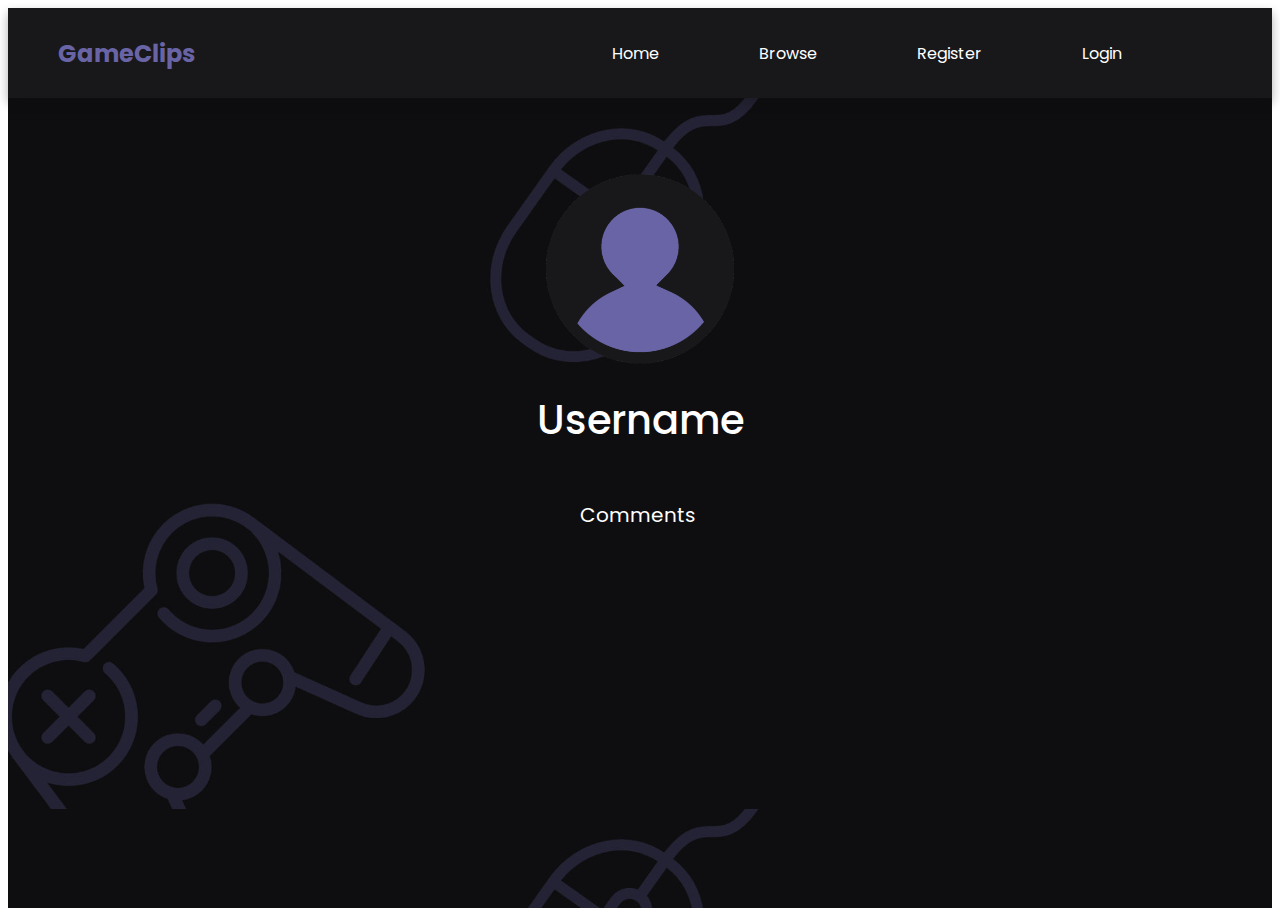
<file: profile-clips.html>
<!DOCTYPE html>
<html lang="en">

<head>
    <meta charset="UTF-8">
    <meta http-equiv="X-UA-Compatible" content="IE=edge">
    <meta name="viewport" content="width=device-width, initial-scale=1.0">
    <link rel="stylesheet" href="https://necolas.github.io/normalize.css/8.0.1/normalize.css">
    <link rel="stylesheet" href="https://cdnjs.cloudflare.com/ajax/libs/font-awesome/4.7.0/css/font-awesome.min.css">
    <link rel="stylesheet" href="./styles/style.css">
    <title>GameClips - Account</title>
</head>

<body>
    <header>
        <h1 class="site-logo">GameClips</h1>
        <div id="guest" class="container">
            <nav class="navbar">
                <ul class="nav-menu" id="nav-gue">
                    <li class="nav-item">
                        <a href="./" class="nav-link">Home</a>
                    </li>
                    <li class="nav-item">
                        <a href="browse.html" class="nav-link">Browse</a>
                    </li>
                    <li class="nav-item">
                        <a href="register.html" class="nav-link">Register</a>
                    </li>
                    <li class="nav-item">
                        <a href="login.html" class="nav-link">Login</a>
                    </li>
                </ul>
                <div class="hamburger" id="ham-gue">
                    <span class="bar"></span>
                    <span class="bar"></span>
                    <span class="bar"></span>
                </div>
            </nav>
        </div>
  
        <div id="logged" class="container">
            <nav class="navbar">
                <ul class="nav-menu" id="nav-log">
                    <li class="nav-item">
                        <a href="./" class="nav-link">Home</a>
                    </li>
                    <li class="nav-item">
                        <a href="browse.html" class="nav-link">Browse</a>
                    </li>
                    <li class="nav-item">
                        <a href="upload-clip.html" class="nav-link">Upload own clip</a>
                    </li>
                    <li class="nav-item">
                        <a href="profile-clips.html" class="nav-link">Account</a>
                    </li>
                    <li class="nav-item">
                        <a href="logout.html" class="nav-link">Log Out</a>
                    </li>
                </ul>
                <div class="hamburger" id="ham-log">
                    <span class="bar"></span>
                    <span class="bar"></span>
                    <span class="bar"></span>
                </div>
            </nav>
        </div>
    </header>
    <main class="full">
        <section class="profile">
            <img class="profile-pic" src="./media/profile.png" alt="Default">
            <h3 class="profile-name">Username</h3>
            <nav>
                <ul class="profile-links">
                    <li><a class="profilelink" href="./profile-comments.html">Comments</a></li>
                </ul>
            </nav>
            <div id="clips">

            </div>

        </section>
    </main>
    <script src="./scripts/utils/url.js"></script>
    <script src="./scripts/utils/getCookie.js"></script>
    <script src="./scripts/utils/checkLoginStatus.js"></script>
    <script src="./scripts/utils/header.js"></script>
    <script src="./scripts/utils/serialize.js"></script>
    <script src="./scripts/data/getUserProfile.js"></script>
    <script src="./scripts/deleteClip.js"></script>
    <script src="./scripts/profile.js"></script>
</body>

</html>
</file>
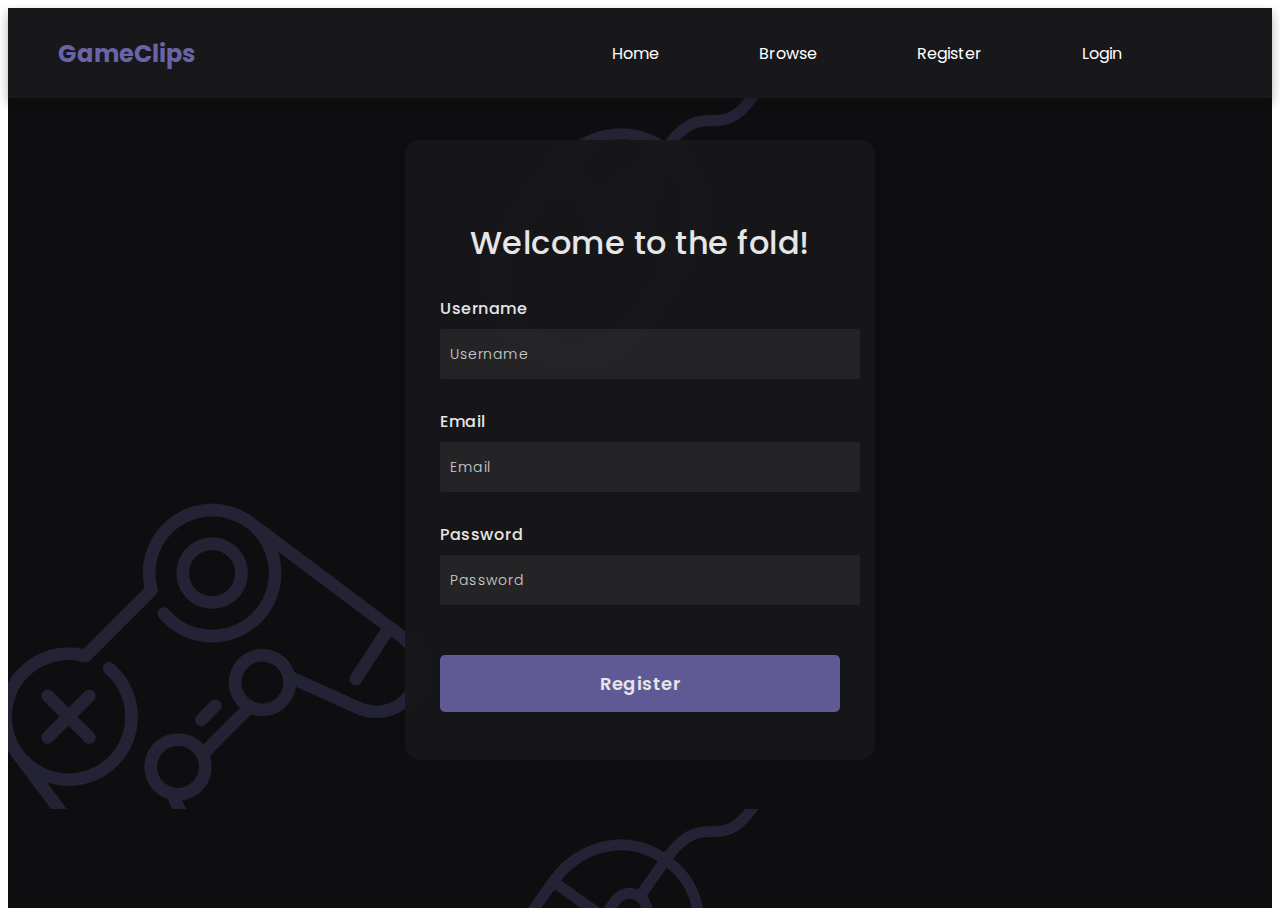
<file: register.html>
<!DOCTYPE html>
<html lang="en">

<head>
  <meta charset="UTF-8">
  <meta http-equiv="X-UA-Compatible" content="IE=edge">
  <meta name="viewport" content="width=device-width, initial-scale=1.0">
  <link rel="stylesheet" href="https://necolas.github.io/normalize.css/8.0.1/normalize.css">
  <link rel="stylesheet" href="./styles/style.css">
  <title>GameClips - Register</title>
</head>

<body>
  <header>
    <h1 class="site-logo">GameClips</h1>
    <div id="guest" class="container">
        <nav class="navbar">
            <ul class="nav-menu" id="nav-gue">
                <li class="nav-item">
                    <a href="./" class="nav-link">Home</a>
                </li>
                <li class="nav-item">
                    <a href="browse.html" class="nav-link">Browse</a>
                </li>
                <li class="nav-item">
                    <a href="register.html" class="nav-link">Register</a>
                </li>
                <li class="nav-item">
                    <a href="login.html" class="nav-link">Login</a>
                </li>
            </ul>
            <div class="hamburger" id="ham-gue">
                <span class="bar"></span>
                <span class="bar"></span>
                <span class="bar"></span>
            </div>
        </nav>
    </div>

    <div id="logged" class="container">
        <nav class="navbar">
            <ul class="nav-menu" id="nav-log">
                <li class="nav-item">
                    <a href="./" class="nav-link">Home</a>
                </li>
                <li class="nav-item">
                    <a href="browse.html" class="nav-link">Browse</a>
                </li>
                <li class="nav-item">
                    <a href="upload-clip.html" class="nav-link">Upload own clip</a>
                </li>
                <li class="nav-item">
                    <a href="profile-clips.html" class="nav-link">Account</a>
                </li>
                <li class="nav-item">
                    <a href="logout.html" class="nav-link">Log Out</a>
                </li>
            </ul>
            <div class="hamburger" id="ham-log">
                <span class="bar"></span>
                <span class="bar"></span>
                <span class="bar"></span>
            </div>
        </nav>
    </div>
</header>
  <main class="full">
    <form id="registerform" class="loginform">
      <h3>Welcome to the fold!</h3>

      <label class="loginlabel" for="username">Username</label>
      <input class="logininput" type="text" placeholder="Username" id="username" name="username">

      <label class="loginlabel" for="email">Email</label>
      <input class="logininput" type="text" placeholder="Email" id="email" name="email">

      <label class="loginlabel" for="password">Password</label>
      <input class="logininput" type="password" placeholder="Password" id="password" name="password">

      <button class="loginbutton">Register</button>
    </form>
  </main>
  <script src="./scripts/utils/url.js"></script>
  <script src="./scripts/utils/header.js"></script>
  <script src="./scripts/utils/serialize.js"></script>
  <script src="./scripts/register.js"></script>
</body>

</html>
</file>
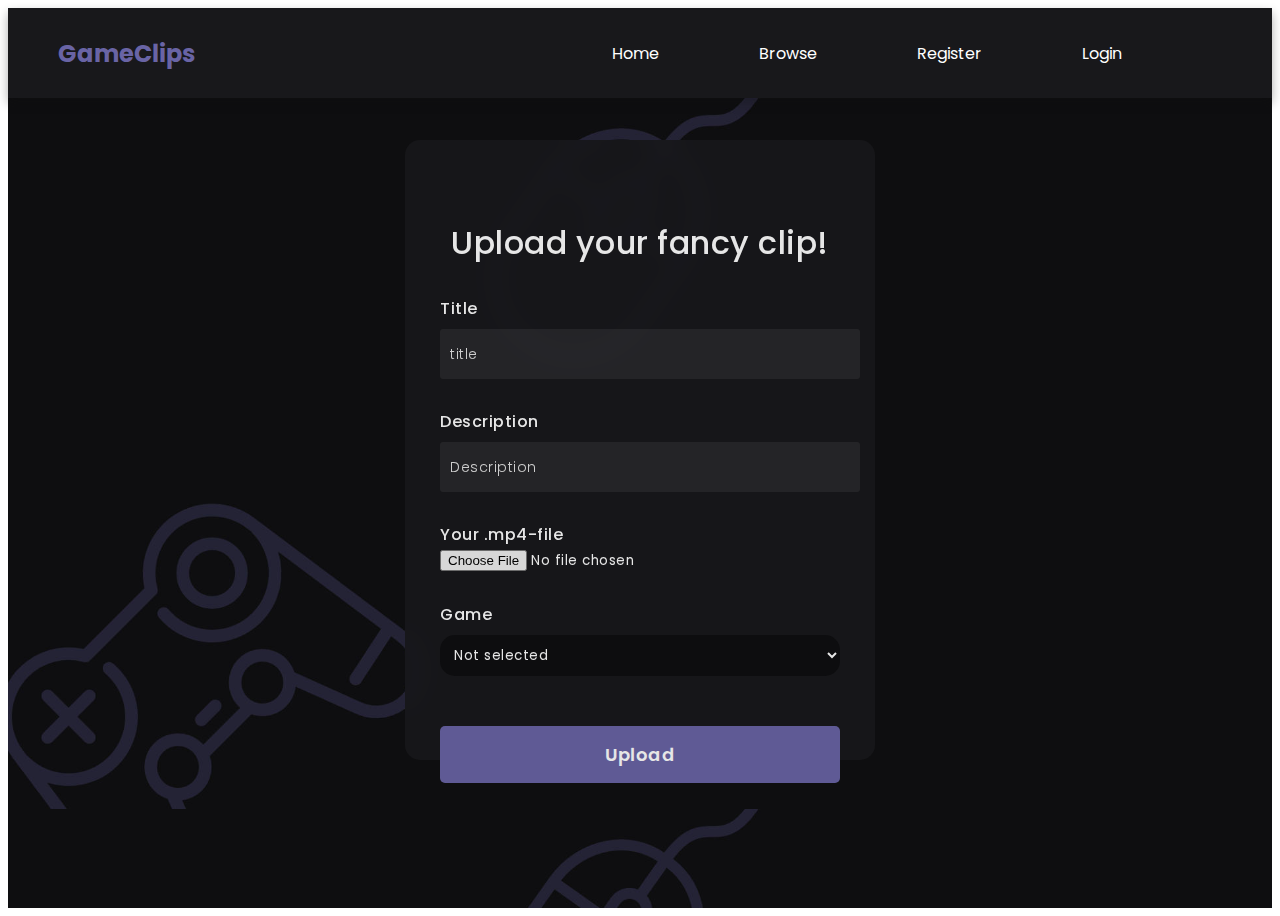
<file: upload-clip.html>
<!DOCTYPE html>
<html lang="en">

<head>
    <meta charset="UTF-8">
    <meta http-equiv="X-UA-Compatible" content="IE=edge">
    <meta name="viewport" content="width=device-width, initial-scale=1.0">
    <link rel="stylesheet" href="https://necolas.github.io/normalize.css/8.0.1/normalize.css">
    <link rel="stylesheet" href="./styles/style.css">
    <title>GameClips - Upload</title>
</head>

<body>
    <header>
        <h1 class="site-logo">GameClips</h1>
        <div id="guest" class="container">
            <nav class="navbar">
                <ul class="nav-menu" id="nav-gue">
                    <li class="nav-item">
                        <a href="./" class="nav-link">Home</a>
                    </li>
                    <li class="nav-item">
                        <a href="browse.html" class="nav-link">Browse</a>
                    </li>
                    <li class="nav-item">
                        <a href="register.html" class="nav-link">Register</a>
                    </li>
                    <li class="nav-item">
                        <a href="login.html" class="nav-link">Login</a>
                    </li>
                </ul>
                <div class="hamburger" id="ham-gue">
                    <span class="bar"></span>
                    <span class="bar"></span>
                    <span class="bar"></span>
                </div>
            </nav>
        </div>
  
        <div id="logged" class="container">
            <nav class="navbar">
                <ul class="nav-menu" id="nav-log">
                    <li class="nav-item">
                        <a href="./" class="nav-link">Home</a>
                    </li>
                    <li class="nav-item">
                        <a href="browse.html" class="nav-link">Browse</a>
                    </li>
                    <li class="nav-item">
                        <a href="upload-clip.html" class="nav-link">Upload own clip</a>
                    </li>
                    <li class="nav-item">
                        <a href="profile-clips.html" class="nav-link">Account</a>
                    </li>
                    <li class="nav-item">
                        <a href="logout.html" class="nav-link">Log Out</a>
                    </li>
                </ul>
                <div class="hamburger" id="ham-log">
                    <span class="bar"></span>
                    <span class="bar"></span>
                    <span class="bar"></span>
                </div>
            </nav>
        </div>
    </header>
    <main class="full">
        <form class="loginform uploadForm">
            <h3>Upload your fancy clip!</h3>

            <label class="loginlabel" for="title">Title</label>
            <input class="logininput" type="text" placeholder="title" id="title" name="title">

            <label class="loginlabel" for="desc">Description</label>
            <input class="logininput" type="text" placeholder="Description" id="desc" name="desc">

            <label class="loginlabel" for="clip">Your .mp4-file</label>
            <input class="fileUplaod" type="file" name="clip" id="clip">

            <label class="loginlabel" for="gameId">Game</label>
            <select class="gameDropdown" name="gameId"
                style="background-color: var(--primary); width: 100%; padding: 10px; border-radius: 15px; margin-top: 8px;" id="gameId">
                <option value="NULL">Not selected</option>
            </select>

            <button class="loginbutton" type="submit">Upload</button>
        </form>
    </main>
    <script src="./scripts/utils/url.js"></script>
    <script src="./scripts/utils/checkLoginStatus.js"></script>
    <script src="./scripts/utils/header.js"></script>
    <script src="./scripts/utils/serialize.js"></script>
    <script src="./scripts/uploadClip.js"></script>
</body>

</html>
</file>
<file: styles/style.css>
@import "https://fonts.googleapis.com/css2?family=Poppins:wght@400;600;700&display=swap";

:root {
--accent:#6964A5;
--primary:#0e0e10;
--primary-25pc:#0e0e1054;
--secondary:#18181b;
--white:#FFF
}

a,p,label {
font-family:'Poppins',sans-serif;
font-weight:400
}

article.clip-post {
margin-top:60px;
margin-bottom:60px;
width:60%;
background-color:var(--secondary);
border-radius:15px;
padding:15px
}

article.clip-post>div.posted-by {
align-items:center;
background-color:var(--primary);
border-radius:15px;
display:flex;
padding:10px;
transition:.3s;
width:fit-content;
margin-bottom:15px
}

article.clip-post>div.posted-by:hover {
background-color:var(--accent);
transform:scale(1.05);
transition:.3s;
cursor:pointer
}

article.clip-post>div.posted-by>img {
border-radius:50%;
width:30px;
cursor:inherit
}

article.clip-post>div.posted-by>label {
font-size:16px;
margin-left:15px;
cursor:inherit
}

article.clip-post>video {
width:100%;
cursor:pointer
}

aside.side-panel {
align-content:flex-start;
background-color:var(--secondary);
display:flex;
flex-wrap:wrap;
height:100vh;
justify-items:center;
max-width:20%
}

aside.side-panel>* {
margin-left:50px;
margin-right:50px;
width:100%
}

body {
display:flex;
flex-wrap:wrap;
overflow:hidden
}

h1.site-logo {
color:var(--accent);
font-family:'Poppins',sans-serif;
font-size:24px;
font-weight:700;
padding-right:240px
}

div#clips>article.clip-post {
width:100%
}

h2,h3,h4 {
color:var(--white);
font-family:'Poppins',sans-serif;
font-weight:600
}

header {
align-items:center;
background-color:var(--secondary);
box-shadow:0 5px 10px 0 var(--primary-25pc);
display:flex;
flex-wrap:nowrap;
height:10vh;
justify-content:space-between;
left:0;
padding-left:50px;
padding-right:50px;
right:0;
width:100%;
z-index:99
}

main {
padding-top:0;
align-content:flex-start;
background-color:var(--primary);
background-image:url(../media/bg.jpg);
background-size:contain;
display:flex;
flex-wrap:wrap;
height:90vh;
justify-content:center;
overflow-y:scroll;
overflow-x:hidden;
width:80%
}

main.full {
width:100%
}

#logged {
display:none
}

.nav-menu {
align-items:center;
text-align:center;
display:flex;
flex-wrap:nowrap;
list-style-type:none;
margin:0;
padding:0;
transition:.3s
}

.nav-item {
color:var(--white);
margin-right:50px;
text-decoration:none;
padding-right:50px
}

.nav-link {
text-decoration:none;
color:var(--white)
}

.nav-link:hover {
color:var(--accent)
}

.container {
max-width:100%;
width:90%;
margin:0 auto;
justify-content:right
}

.hamburger {
display:none;
cursor:pointer
}

.bar {
display:block;
width:25px;
height:3px;
margin:5px auto;
-webkit-transition:all .3s ease;
transition:all .3s ease;
background-color:var(--accent)
}

button.delete {
background-color:var(--primary);
font-family:'Poppins',sans-serif;
font-weight:400;
font-size:16px;
color:var(--white);
border:none;
border-radius:15px;
padding:10px;
margin-bottom:15px;
cursor:pointer;
transition:.3s
}

button.delete:hover {
transform:scale(1.05);
transition:.3s;
background-color:var(--accent)
}

p,label {
color:var(--white)
}

ul.trending-games {
overflow:none;
list-style-type:none;
padding:0
}

ul.trending-games>li>a>img,article.game-thumb>a>img {
border-radius:15px;
cursor:pointer;
max-width:100%;
transition:.3s;
width:100%
}

ul.trending-games>li>a>img:hover,article.game-thumb>a>img:hover {
transform:scale(1.05);
transition:.3s
}

article.game-thumb>a>img {
max-width:350px;
margin-left:25px;
margin-top:20px
}

.comment-box {
width:50%;
height:50px;
font-family:'Poppins',sans-serif;
font-weight:400;
color:var(--white);
padding:10px;
border:none;
border-radius:15px;
outline:none;
background-color:var(--primary)
}

#post {
margin-top:50px;
width:20%;
background-color:var(--accent);
font-family:'Poppins',sans-serif;
font-weight:400;
color:var(--white);
padding:15px 0;
font-size:18px;
font-weight:600;
border-radius:5px;
cursor:pointer
}

.collapse,.collapse ul,.collapse ol {
list-style-type:none;
padding-left:10px
}

.collapse li {
padding:10px
}

.toggle {
padding:10px;
cursor:pointer;
font-family:'Poppins',sans-serif;
color:var(--white);
font-size:20px
}

.toggle::before {
content:"Show all comments"
}

.toggle.show::before {
content:"Show less"
}

.collapse ul,.collapse ol {
display:none
}

.toggle.show+ul,.toggle.show+ol {
display:block
}

.form {
display:flex;
flex-direction:row;
position:fixed;
padding-top:10px
}

.search-field {
width:1080px;
height:50px;
font-family:'Poppins',sans-serif;
font-weight:400;
color:var(--white);
padding:10px;
border:none;
border-radius:15px;
outline:none;
background-color:var(--secondary);
margin-top:5px
}

::-webkit-search-cancel-button {
-webkit-appearance:none
}

.search-button {
background:transparent;
border:none;
outline:none;
margin-left:-40px;
cursor:pointer
}

.search-button img {
width:20px;
height:20px;
object-fit:cover
}

.browse {
display:grid;
grid-template-columns:1fr 1fr 1fr;
margin-top:60px
}

.background {
width:430px;
height:520px;
position:absolute;
transform:translate(-50%,-50%);
left:50%;
top:50%
}

.background .shape {
height:200px;
width:200px;
position:absolute;
border-radius:50%
}

.loginform {
height:520px;
width:400px;
font-family:'Poppins',sans-serif;
font-weight:400;
background-color:var(--secondary);
opacity:90%;
position:absolute;
transform:translate(-50%,-50%);
top:50%;
left:50%;
border-radius:15px;
backdrop-filter:blur(10px);
border:2px solid rgba(255,255,255,0.1);
padding:50px 35px;
outline:none;
border:none
}

.loginform * {
font-family:'Poppins',sans-serif;
color:#fff;
letter-spacing:.5px;
outline:none;
border:none
}

.loginform h3 {
font-size:32px;
font-weight:500;
line-height:42px;
text-align:center
}

.loginlabel {
display:block;
margin-top:30px;
font-size:16px;
font-weight:500
}

.logininput {
display:block;
height:50px;
width:100%;
background-color:rgba(255,255,255,0.07);
border-radius:3px;
padding:0 10px;
margin-top:8px;
font-size:14px;
font-weight:300
}

::placeholder {
color:#e5e5e5
}

.pwdreset {
text-decoration:none;
padding:0;
font-size:14px;
font-weight:500;
transition:color .5s;
opacity:70%
}

.pwdreset:hover {
text-decoration:none;
margin-top:30px;
font-size:14px;
font-weight:500;
color:var(--accent)
}

.loginbutton {
margin-top:50px;
width:100%;
background-color:var(--accent);
color:var(--white);
padding:15px 0;
font-size:18px;
font-weight:600;
border-radius:5px;
cursor:pointer
}

.loginbutton:hover {
transform:scale(1.05);
transition:.3s
}

.profile {
align-items:center;
text-align:center;
height:50%;
width:50%;
margin-top:50px;
padding:20px
}

.mobile-profile {
display:none
}

.profile-pic {
height:50%
}

.profile-name {
font-size:40px;
font-weight:500;
font-family:'Poppins',sans-serif;
color:var(--white);
margin-top:15px
}

.social {
height:10%;
padding:20px
}

.profile-links {
list-style-type:none;
margin-left:-45px
}

.profilelink {
display:block;
text-decoration:none;
font-family:'Poppins',sans-serif;
color:var(--white);
font-size:20px;
padding:10px
}

@media (max-width: 1000px) { /* Mobile */
header {
background-color:var(--secondary);
box-shadow:0 5px 10px 0 var(--primary-25pc);
display:flex;
flex-wrap:nowrap;
height:75px;
left:0;
right:0;
width:100%;
z-index:99;
overflow-x:hidden;
overflow-y:auto;
text-align:center;
justify-content:center
}

h1.site-logo {
color:var(--accent);
font-family:'Poppins',sans-serif;
font-size:20px;
font-weight:700;
padding-right:0;
width:100%;
position:absolute
}

main {
align-content:flex-start;
background-color:var(--primary);
background-image:url(../media/bg.jpg);
background-size:contain;
display:flex;
flex-wrap:wrap;
height:100vh;
justify-content:center;
width:100%
}

nav.menu>ul {
display:none
}

article.clip-post {
margin-top:20px;
width:60%
}

ul.trending-games>li>img,article.game-thumb>img {
border-radius:15px;
cursor:pointer;
max-width:100%;
transition:.3s;
width:90%
}

ul.trending-games>li>img:hover,article.game-thumb>img:hover {
transform:scale(1.05);
transition:.3s
}

article.game-thumb>img {
max-width:350px;
margin-left:10px;
margin-top:10px
}

.browse {
justify-content:center;
display:grid;
grid-template-columns:1fr 1fr;
grid-column-gap:10px;
grid-row-gap:10px;
margin-top:60px
}

.search-field {
width:100%;
height:50px;
font-family:'Poppins',sans-serif;
font-size:15px;
font-weight:400;
color:var(--white);
padding:10px 100px 10px 10px;
border:none;
border-radius:15px;
outline:none;
background-color:var(--secondary);
margin-top:0
}

.search-button img {
width:20px;
height:20px;
object-fit:cover;
padding-left:10px
}

aside.side-panel {
display:none
}

aside.side-panel>* {
display:none
}

.mobile-profile {
display:block;
align-items:center;
text-align:center;
height:50%;
width:50%;
margin-top:50px;
padding:20px;
margin-bottom:150px
}

.profile-pic {
height:50%
}

.profile-name {
font-size:40px;
font-weight:500;
font-family:'Poppins',sans-serif;
color:var(--white);
margin-top:15px
}

.social {
height:10%;
padding:20px
}

.profile-links {
list-style-type:none;
margin-left:-45px
}

.profilelink {
display:block;
text-decoration:none;
font-family:'Poppins',sans-serif;
color:var(--white);
font-size:20px;
padding:10px
}

.comment-box {
width:70%;
height:50px;
font-family:'Poppins',sans-serif;
font-weight:400;
color:var(--white);
padding:10px;
border:none;
border-radius:15px;
outline:none;
background-color:var(--primary)
}

#post {
margin-top:50px;
width:20%;
background-color:var(--accent);
font-family:'Poppins',sans-serif;
font-weight:400;
color:var(--white);
padding:15px 0;
font-size:18px;
font-weight:600;
border-radius:5px;
cursor:pointer
}

.hamburger {
display:block;
position:relative;
float:right
}

.hamburger.active .bar:nth-child(2) {
opacity:0
}

.hamburger.active .bar:nth-child(1) {
transform:translateY(8px) rotate(45deg)
}

.hamburger.active .bar:nth-child(3) {
transform:translateY(-8px) rotate(-45deg)
}

.nav-menu {
position:fixed;
left:-100%;
top:70px;
gap:0;
flex-direction:column;
background-color:var(--secondary);
width:100%;
text-align:center;
transition:.3s
}

.nav-item {
margin:16px 0;
left:25px;
position:relative
}

.nav-menu.active {
left:0
}
}
</file>
